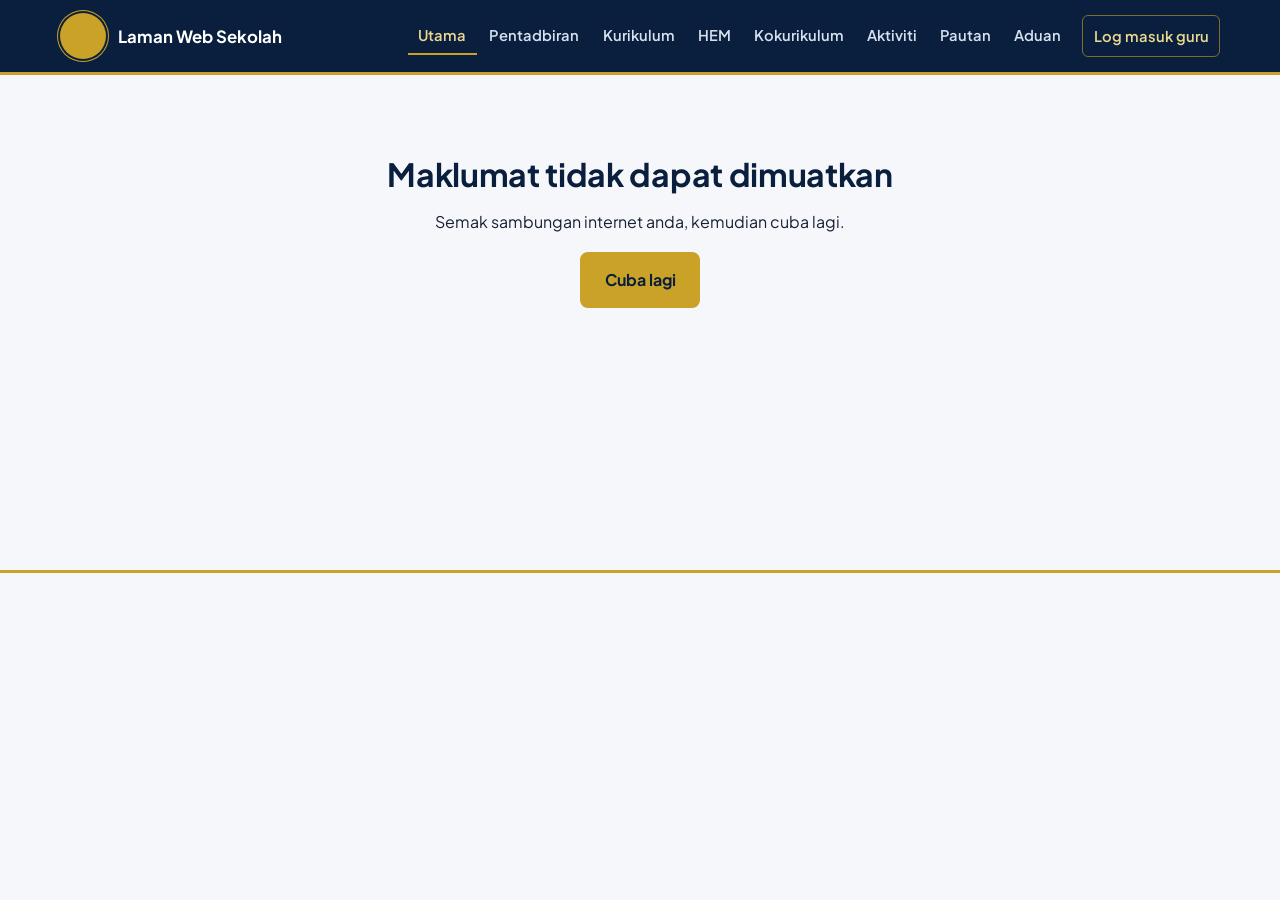
<file: index.html>
<!DOCTYPE html>
<html lang="ms">
<head>
  <meta charset="UTF-8">
  <meta name="viewport" content="width=device-width, initial-scale=1">
  <title>Laman Web Rasmi Sekolah</title>
  <meta name="description" content="Laman web rasmi sekolah: pengumuman, aktiviti dan maklumat terkini.">
  <meta name="theme-color" content="#0A1F3D">
  <link rel="preconnect" href="https://fonts.googleapis.com">
  <link rel="preconnect" href="https://fonts.gstatic.com" crossorigin>
  <link rel="preconnect" href="https://script.google.com" crossorigin>
  <link rel="preconnect" href="https://script.googleusercontent.com" crossorigin>
  <link rel="preconnect" href="https://lh3.googleusercontent.com">
  <link href="https://fonts.googleapis.com/css2?family=Plus+Jakarta+Sans:ital,wght@0,400;0,500;0,600;0,700;0,800;1,400;1,500&display=swap" rel="stylesheet">
  <link rel="stylesheet" href="css/style.css">
</head>
<body data-halaman="utama">
  <div id="semakFail" style="max-width:640px;margin:4rem auto;padding:1.5rem;font-family:sans-serif;border:2px solid #C9A227;border-radius:10px;line-height:1.6">
    <strong>Halaman tidak dapat dimuatkan.</strong><br>
    Fail <code>js/config.js</code>, <code>js/main.js</code> atau <code>css/style.css</code> tidak dijumpai.
    Pastikan folder <code>js</code> dan <code>css</code> berada dalam folder yang sama dengan fail ini.
  </div>
  <script src="js/config.js"></script>
  <script src="js/main.js"></script>
</body>
</html>
</file>
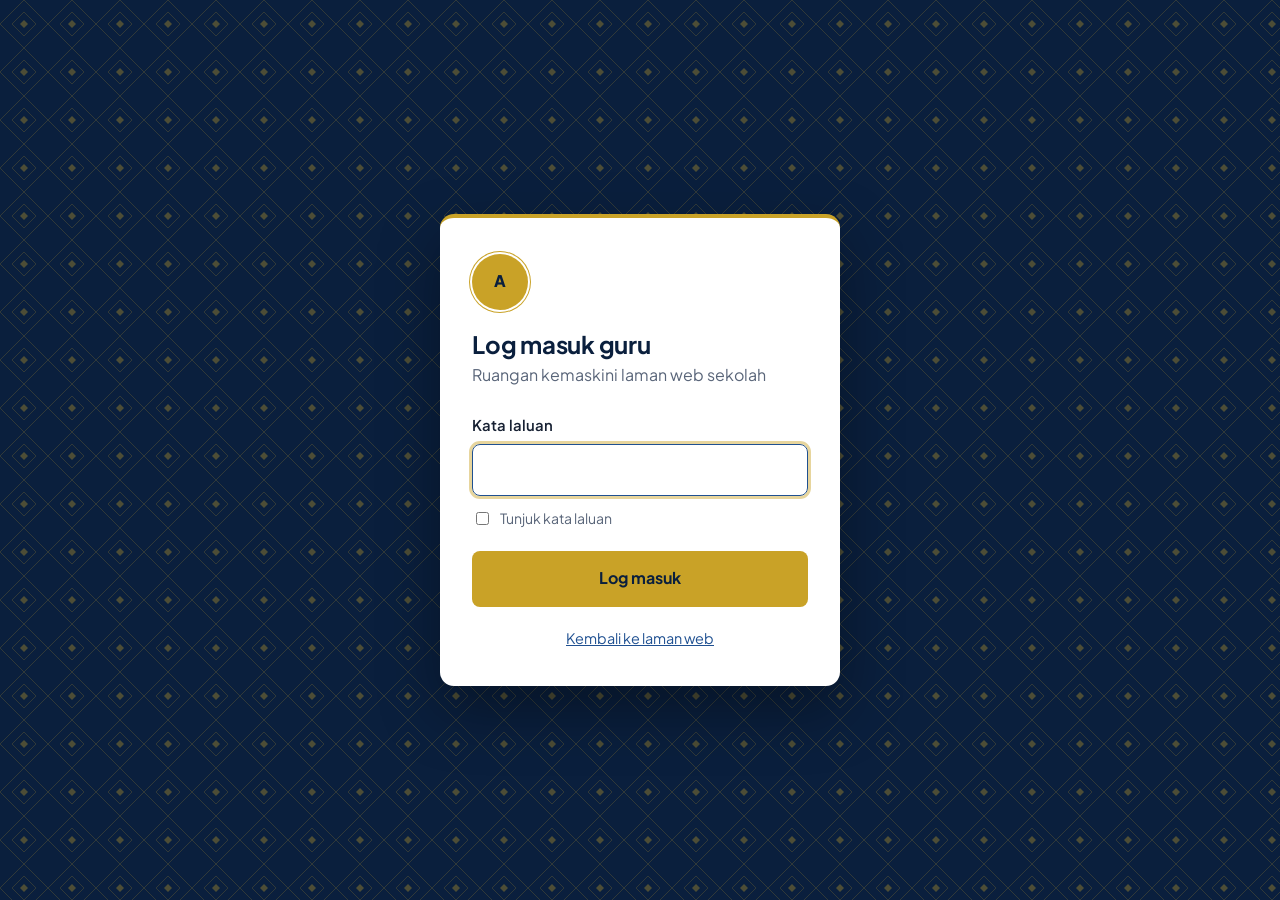
<file: admin.html>
<!DOCTYPE html>
<html lang="ms">
<head>
  <meta charset="UTF-8">
  <meta name="viewport" content="width=device-width, initial-scale=1">
  <meta name="robots" content="noindex, nofollow">
  <title>Log masuk guru</title>
  <meta name="theme-color" content="#0A1F3D">
  <link rel="preconnect" href="https://fonts.googleapis.com">
  <link rel="preconnect" href="https://fonts.gstatic.com" crossorigin>
  <link rel="preconnect" href="https://script.google.com" crossorigin>
  <link rel="preconnect" href="https://script.googleusercontent.com" crossorigin>
  <link rel="preconnect" href="https://lh3.googleusercontent.com">
  <link href="https://fonts.googleapis.com/css2?family=Plus+Jakarta+Sans:ital,wght@0,400;0,500;0,600;0,700;0,800;1,400;1,500&display=swap" rel="stylesheet">
  <link rel="stylesheet" href="css/style.css">
  <link rel="stylesheet" href="css/admin.css">
</head>
<body>
  <div style="max-width:640px;margin:4rem auto;padding:1.5rem;font-family:sans-serif;border:2px solid #C9A227;border-radius:10px;line-height:1.6">
    <strong>Panel admin tidak dapat dimuatkan.</strong><br>
    Pastikan fail <code>js/config.js</code>, <code>js/admin.js</code>, <code>css/style.css</code> dan <code>css/admin.css</code> ada dalam folder yang betul.
  </div>
  <script src="js/config.js"></script>
  <script src="js/admin.js"></script>
</body>
</html>
</file>
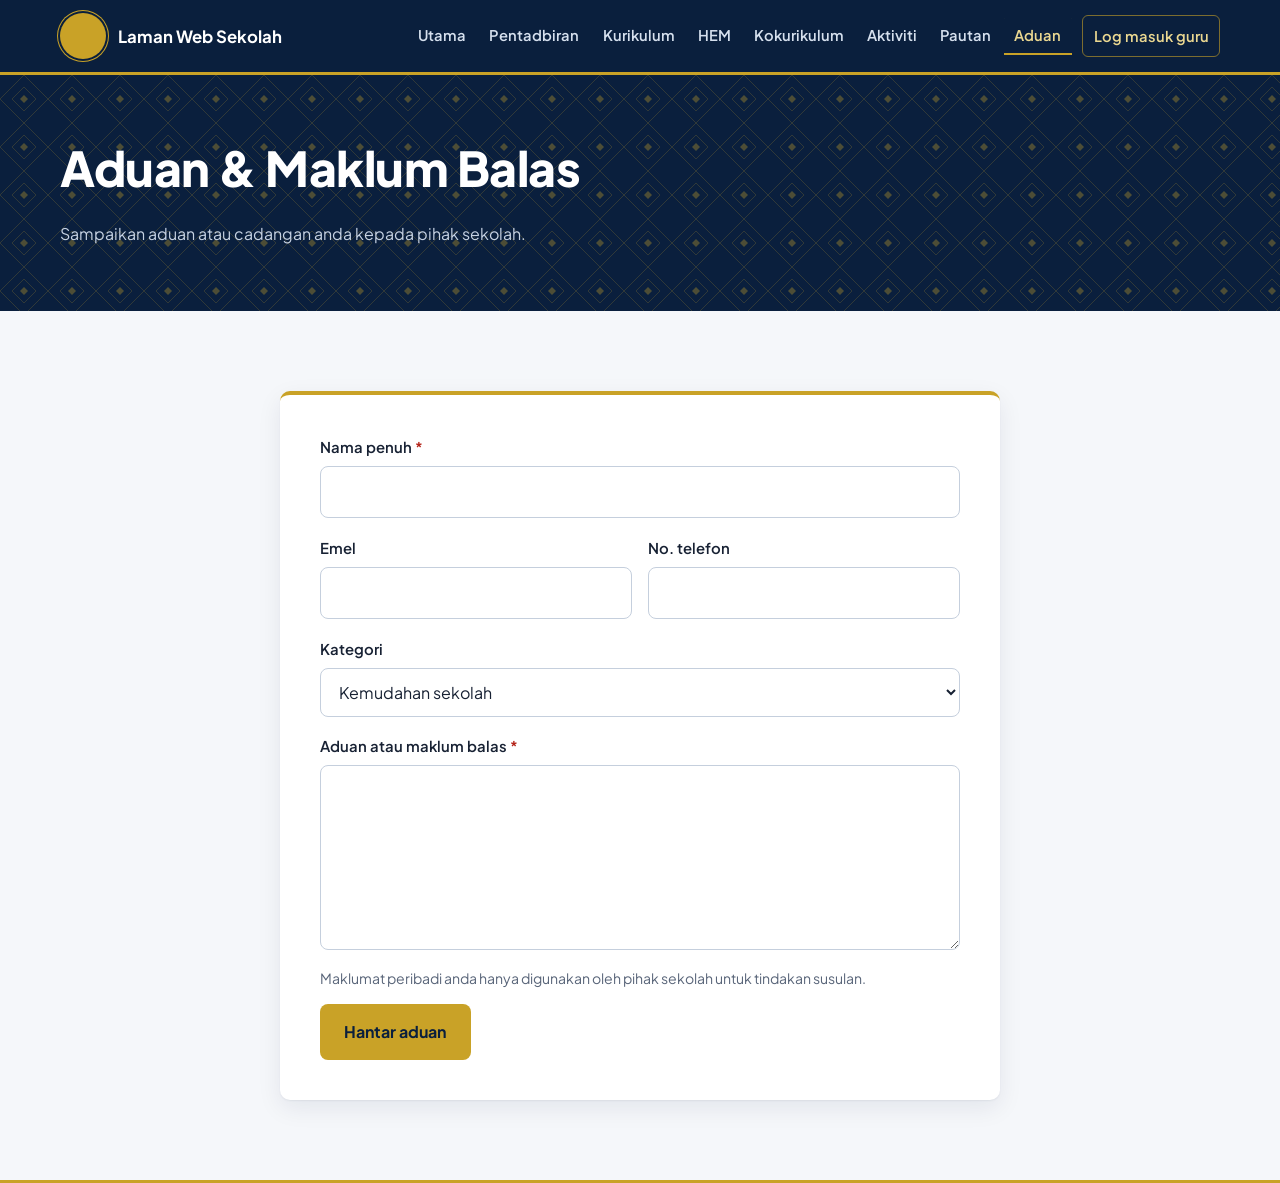
<file: aduan.html>
<!DOCTYPE html>
<html lang="ms">
<head>
  <meta charset="UTF-8">
  <meta name="viewport" content="width=device-width, initial-scale=1">
  <title>Aduan & Maklum Balas</title>
  <meta name="description" content="Sampaikan aduan atau cadangan kepada pihak sekolah.">
  <meta name="theme-color" content="#0A1F3D">
  <link rel="preconnect" href="https://fonts.googleapis.com">
  <link rel="preconnect" href="https://fonts.gstatic.com" crossorigin>
  <link rel="preconnect" href="https://script.google.com" crossorigin>
  <link rel="preconnect" href="https://script.googleusercontent.com" crossorigin>
  <link rel="preconnect" href="https://lh3.googleusercontent.com">
  <link href="https://fonts.googleapis.com/css2?family=Plus+Jakarta+Sans:ital,wght@0,400;0,500;0,600;0,700;0,800;1,400;1,500&display=swap" rel="stylesheet">
  <link rel="stylesheet" href="css/style.css">
</head>
<body data-halaman="aduan">
  <div id="semakFail" style="max-width:640px;margin:4rem auto;padding:1.5rem;font-family:sans-serif;border:2px solid #C9A227;border-radius:10px;line-height:1.6">
    <strong>Halaman tidak dapat dimuatkan.</strong><br>
    Fail <code>js/config.js</code>, <code>js/main.js</code> atau <code>css/style.css</code> tidak dijumpai.
    Pastikan folder <code>js</code> dan <code>css</code> berada dalam folder yang sama dengan fail ini.
  </div>
  <script src="js/config.js"></script>
  <script src="js/main.js"></script>
</body>
</html>
</file>
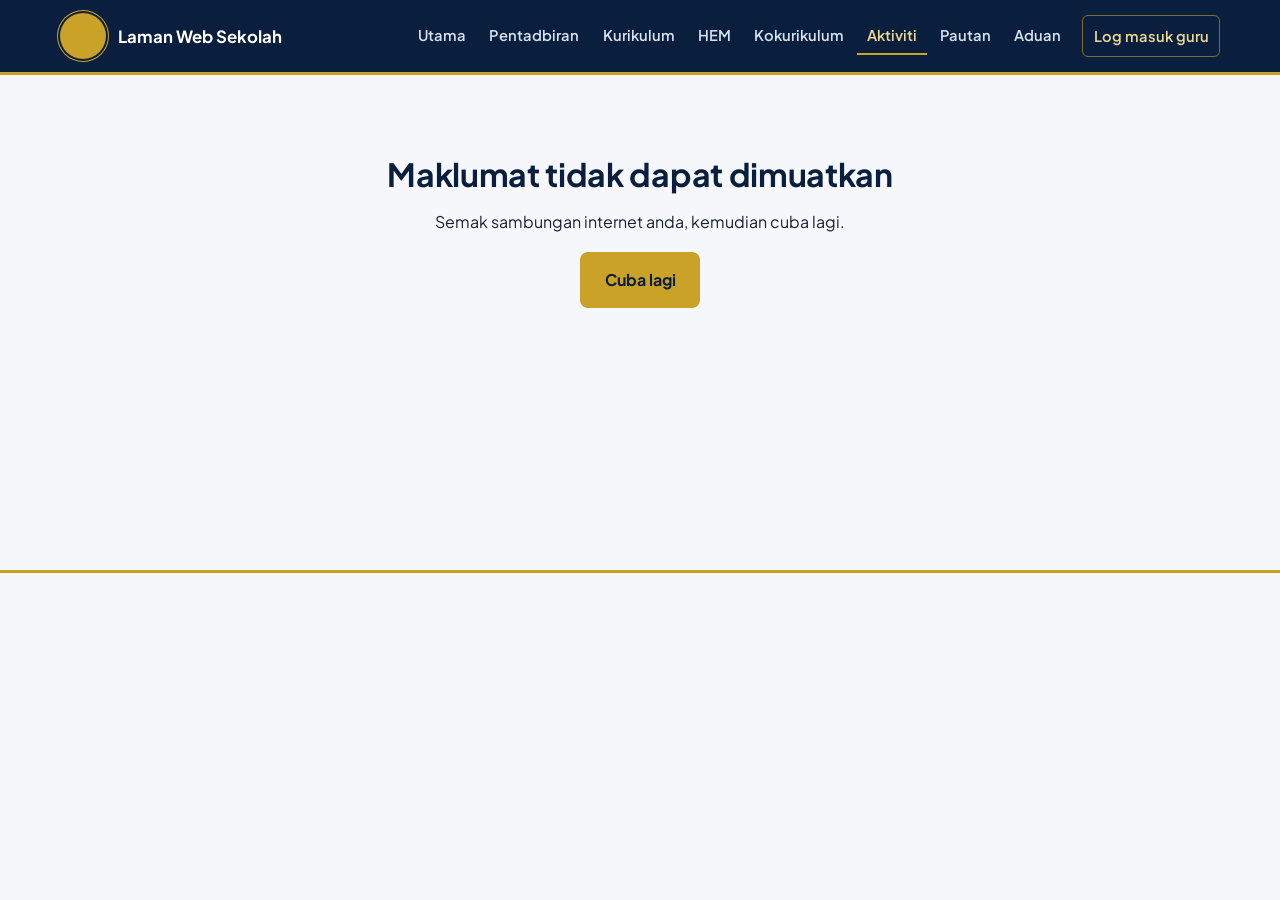
<file: aktiviti.html>
<!DOCTYPE html>
<html lang="ms">
<head>
  <meta charset="UTF-8">
  <meta name="viewport" content="width=device-width, initial-scale=1">
  <title>Aktiviti Sekolah</title>
  <meta name="description" content="Program dan majlis yang telah dijalankan di sekolah.">
  <meta name="theme-color" content="#0A1F3D">
  <link rel="preconnect" href="https://fonts.googleapis.com">
  <link rel="preconnect" href="https://fonts.gstatic.com" crossorigin>
  <link rel="preconnect" href="https://script.google.com" crossorigin>
  <link rel="preconnect" href="https://script.googleusercontent.com" crossorigin>
  <link rel="preconnect" href="https://lh3.googleusercontent.com">
  <link href="https://fonts.googleapis.com/css2?family=Plus+Jakarta+Sans:ital,wght@0,400;0,500;0,600;0,700;0,800;1,400;1,500&display=swap" rel="stylesheet">
  <link rel="stylesheet" href="css/style.css">
</head>
<body data-halaman="aktiviti">
  <div id="semakFail" style="max-width:640px;margin:4rem auto;padding:1.5rem;font-family:sans-serif;border:2px solid #C9A227;border-radius:10px;line-height:1.6">
    <strong>Halaman tidak dapat dimuatkan.</strong><br>
    Fail <code>js/config.js</code>, <code>js/main.js</code> atau <code>css/style.css</code> tidak dijumpai.
    Pastikan folder <code>js</code> dan <code>css</code> berada dalam folder yang sama dengan fail ini.
  </div>
  <script src="js/config.js"></script>
  <script src="js/main.js"></script>
</body>
</html>
</file>
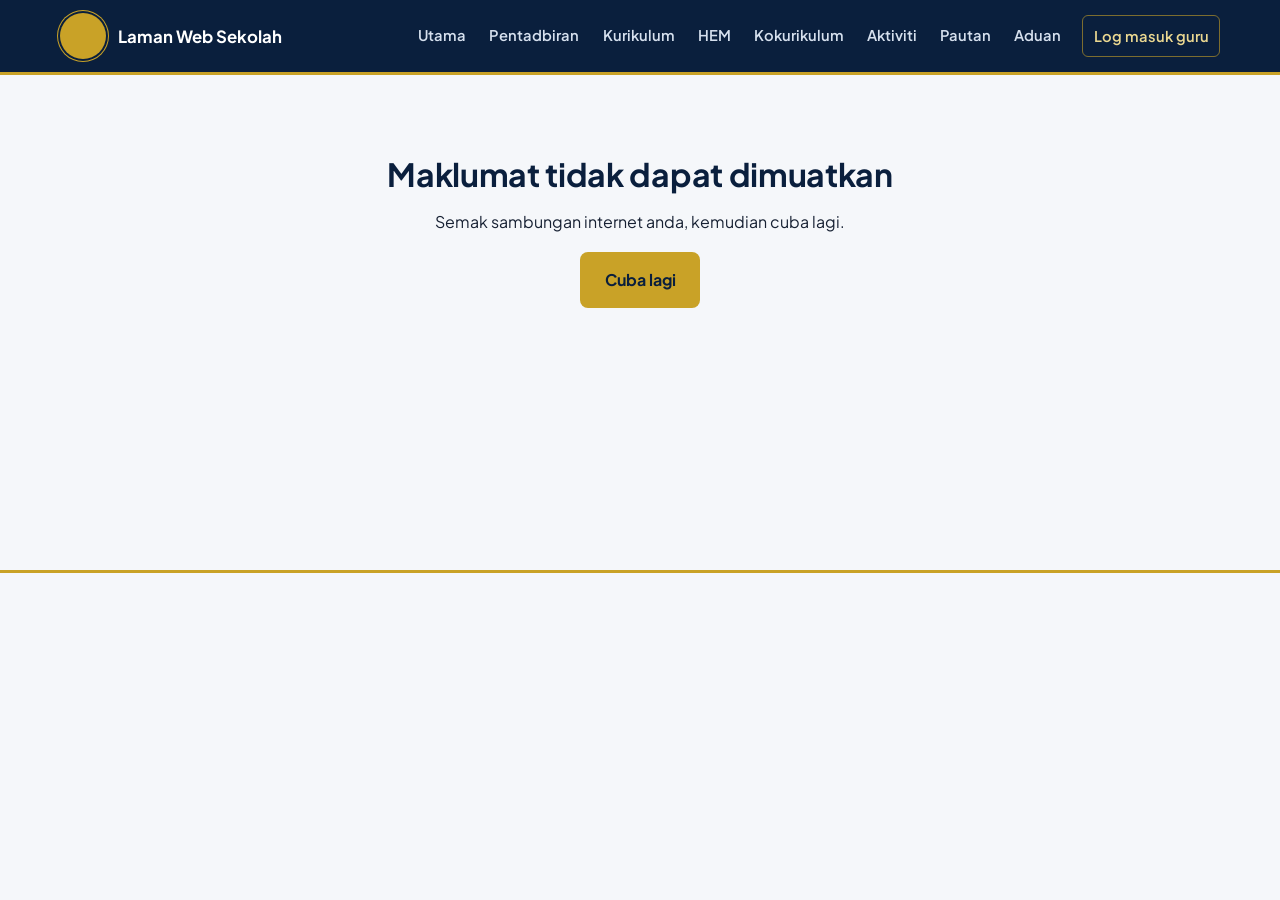
<file: halaman.html>
<!DOCTYPE html>
<html lang="ms">
<head>
  <meta charset="UTF-8">
  <meta name="viewport" content="width=device-width, initial-scale=1">
  <title>Halaman</title>
  <meta name="description" content="Halaman laman web sekolah.">
  <meta name="theme-color" content="#0A1F3D">
  <link rel="preconnect" href="https://fonts.googleapis.com">
  <link rel="preconnect" href="https://fonts.gstatic.com" crossorigin>
  <link rel="preconnect" href="https://script.google.com" crossorigin>
  <link rel="preconnect" href="https://script.googleusercontent.com" crossorigin>
  <link rel="preconnect" href="https://lh3.googleusercontent.com">
  <link href="https://fonts.googleapis.com/css2?family=Plus+Jakarta+Sans:ital,wght@0,400;0,500;0,600;0,700;0,800;1,400;1,500&display=swap" rel="stylesheet">
  <link rel="stylesheet" href="css/style.css">
</head>
<body data-halaman="halaman">
  <div id="semakFail" style="max-width:640px;margin:4rem auto;padding:1.5rem;font-family:sans-serif;border:2px solid #C9A227;border-radius:10px;line-height:1.6">
    <strong>Halaman tidak dapat dimuatkan.</strong><br>
    Fail <code>js/config.js</code>, <code>js/main.js</code> atau <code>css/style.css</code> tidak dijumpai.
    Pastikan folder <code>js</code> dan <code>css</code> berada dalam folder yang sama dengan fail ini.
  </div>
  <script src="js/config.js"></script>
  <script src="js/main.js"></script>
</body>
</html>
</file>
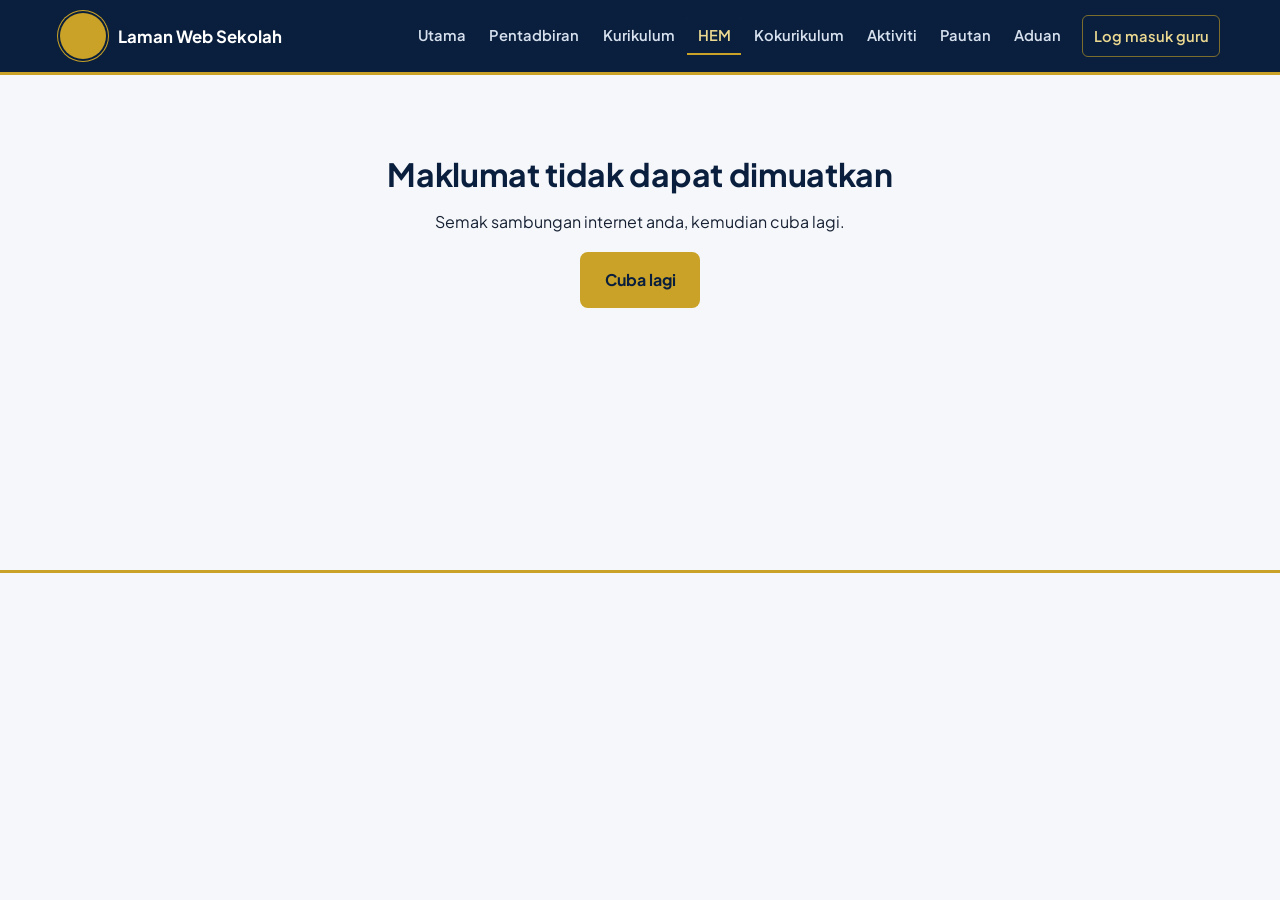
<file: hem.html>
<!DOCTYPE html>
<html lang="ms">
<head>
  <meta charset="UTF-8">
  <meta name="viewport" content="width=device-width, initial-scale=1">
  <title>Hal Ehwal Murid</title>
  <meta name="description" content="Disiplin, kebajikan, kesihatan dan bimbingan murid.">
  <meta name="theme-color" content="#0A1F3D">
  <link rel="preconnect" href="https://fonts.googleapis.com">
  <link rel="preconnect" href="https://fonts.gstatic.com" crossorigin>
  <link rel="preconnect" href="https://script.google.com" crossorigin>
  <link rel="preconnect" href="https://script.googleusercontent.com" crossorigin>
  <link rel="preconnect" href="https://lh3.googleusercontent.com">
  <link href="https://fonts.googleapis.com/css2?family=Plus+Jakarta+Sans:ital,wght@0,400;0,500;0,600;0,700;0,800;1,400;1,500&display=swap" rel="stylesheet">
  <link rel="stylesheet" href="css/style.css">
</head>
<body data-halaman="hem">
  <div id="semakFail" style="max-width:640px;margin:4rem auto;padding:1.5rem;font-family:sans-serif;border:2px solid #C9A227;border-radius:10px;line-height:1.6">
    <strong>Halaman tidak dapat dimuatkan.</strong><br>
    Fail <code>js/config.js</code>, <code>js/main.js</code> atau <code>css/style.css</code> tidak dijumpai.
    Pastikan folder <code>js</code> dan <code>css</code> berada dalam folder yang sama dengan fail ini.
  </div>
  <script src="js/config.js"></script>
  <script src="js/main.js"></script>
</body>
</html>
</file>
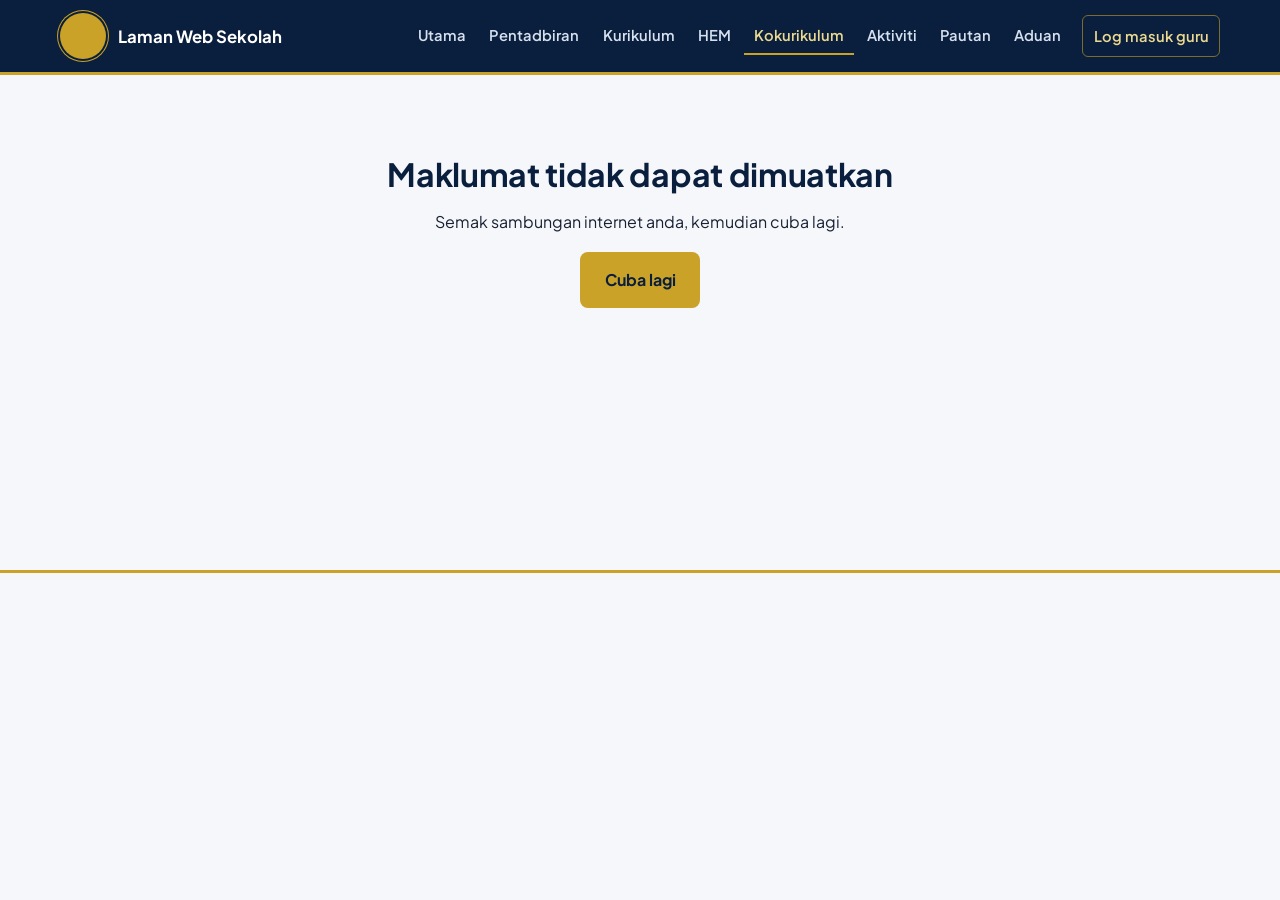
<file: kokurikulum.html>
<!DOCTYPE html>
<html lang="ms">
<head>
  <meta charset="UTF-8">
  <meta name="viewport" content="width=device-width, initial-scale=1">
  <title>Kokurikulum</title>
  <meta name="description" content="Kelab, persatuan, unit beruniform dan sukan.">
  <meta name="theme-color" content="#0A1F3D">
  <link rel="preconnect" href="https://fonts.googleapis.com">
  <link rel="preconnect" href="https://fonts.gstatic.com" crossorigin>
  <link rel="preconnect" href="https://script.google.com" crossorigin>
  <link rel="preconnect" href="https://script.googleusercontent.com" crossorigin>
  <link rel="preconnect" href="https://lh3.googleusercontent.com">
  <link href="https://fonts.googleapis.com/css2?family=Plus+Jakarta+Sans:ital,wght@0,400;0,500;0,600;0,700;0,800;1,400;1,500&display=swap" rel="stylesheet">
  <link rel="stylesheet" href="css/style.css">
</head>
<body data-halaman="kokurikulum">
  <div id="semakFail" style="max-width:640px;margin:4rem auto;padding:1.5rem;font-family:sans-serif;border:2px solid #C9A227;border-radius:10px;line-height:1.6">
    <strong>Halaman tidak dapat dimuatkan.</strong><br>
    Fail <code>js/config.js</code>, <code>js/main.js</code> atau <code>css/style.css</code> tidak dijumpai.
    Pastikan folder <code>js</code> dan <code>css</code> berada dalam folder yang sama dengan fail ini.
  </div>
  <script src="js/config.js"></script>
  <script src="js/main.js"></script>
</body>
</html>
</file>
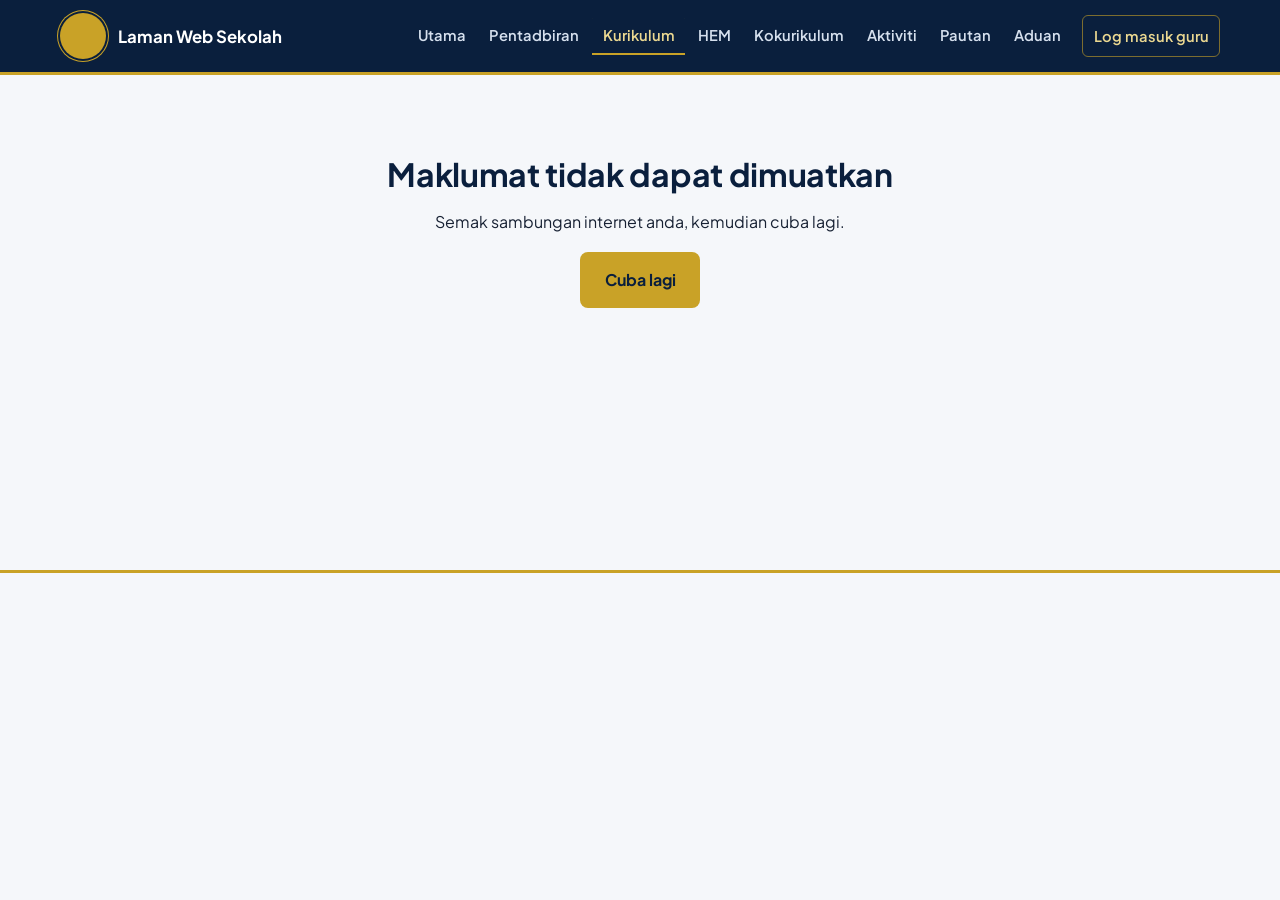
<file: kurikulum.html>
<!DOCTYPE html>
<html lang="ms">
<head>
  <meta charset="UTF-8">
  <meta name="viewport" content="width=device-width, initial-scale=1">
  <title>Kurikulum</title>
  <meta name="description" content="Program akademik, peperiksaan dan pencapaian murid.">
  <meta name="theme-color" content="#0A1F3D">
  <link rel="preconnect" href="https://fonts.googleapis.com">
  <link rel="preconnect" href="https://fonts.gstatic.com" crossorigin>
  <link rel="preconnect" href="https://script.google.com" crossorigin>
  <link rel="preconnect" href="https://script.googleusercontent.com" crossorigin>
  <link rel="preconnect" href="https://lh3.googleusercontent.com">
  <link href="https://fonts.googleapis.com/css2?family=Plus+Jakarta+Sans:ital,wght@0,400;0,500;0,600;0,700;0,800;1,400;1,500&display=swap" rel="stylesheet">
  <link rel="stylesheet" href="css/style.css">
</head>
<body data-halaman="kurikulum">
  <div id="semakFail" style="max-width:640px;margin:4rem auto;padding:1.5rem;font-family:sans-serif;border:2px solid #C9A227;border-radius:10px;line-height:1.6">
    <strong>Halaman tidak dapat dimuatkan.</strong><br>
    Fail <code>js/config.js</code>, <code>js/main.js</code> atau <code>css/style.css</code> tidak dijumpai.
    Pastikan folder <code>js</code> dan <code>css</code> berada dalam folder yang sama dengan fail ini.
  </div>
  <script src="js/config.js"></script>
  <script src="js/main.js"></script>
</body>
</html>
</file>
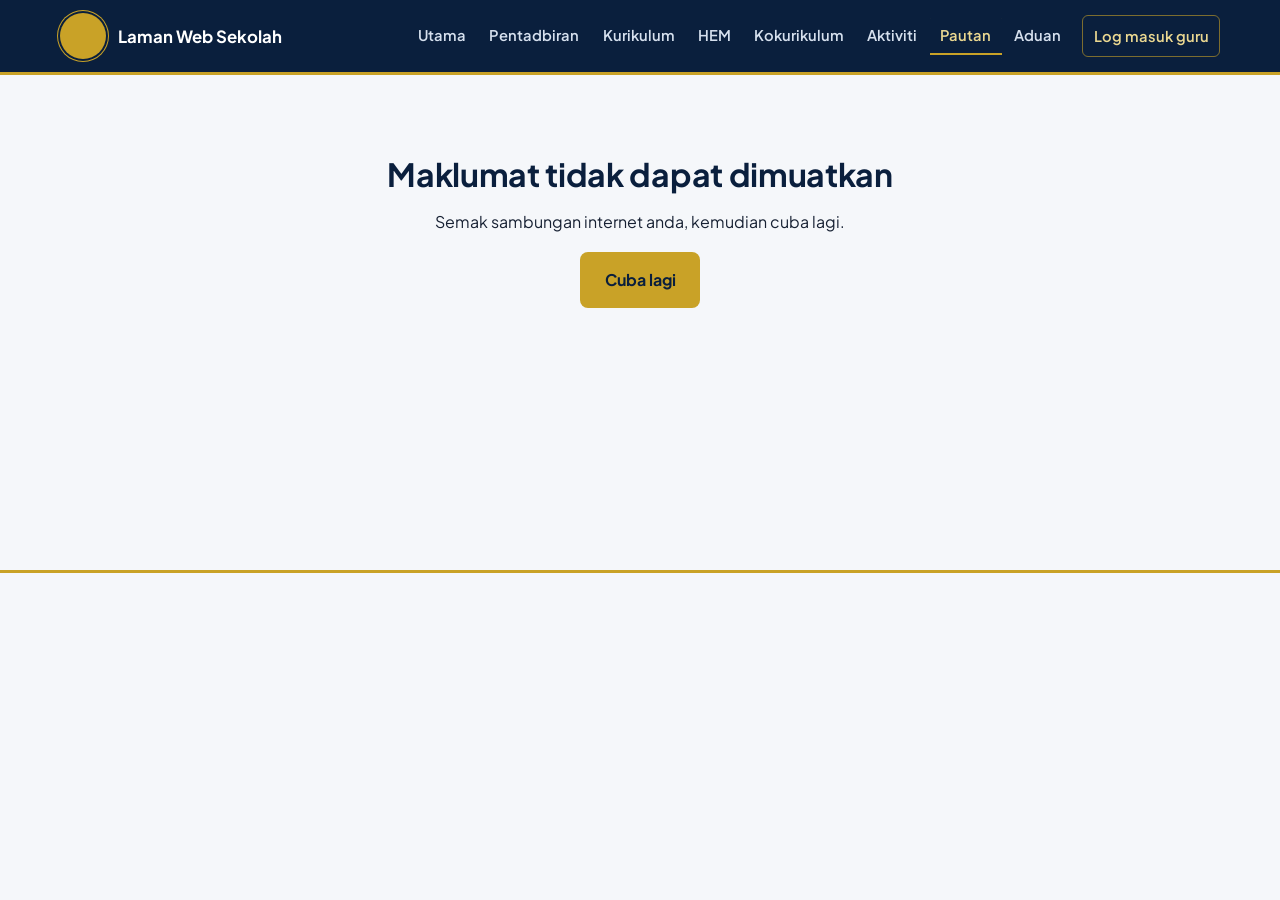
<file: pautan.html>
<!DOCTYPE html>
<html lang="ms">
<head>
  <meta charset="UTF-8">
  <meta name="viewport" content="width=device-width, initial-scale=1">
  <title>Pautan</title>
  <meta name="description" content="Pautan ke laman web rasmi kerajaan dan sistem pendidikan.">
  <meta name="theme-color" content="#0A1F3D">
  <link rel="preconnect" href="https://fonts.googleapis.com">
  <link rel="preconnect" href="https://fonts.gstatic.com" crossorigin>
  <link rel="preconnect" href="https://script.google.com" crossorigin>
  <link rel="preconnect" href="https://script.googleusercontent.com" crossorigin>
  <link rel="preconnect" href="https://lh3.googleusercontent.com">
  <link href="https://fonts.googleapis.com/css2?family=Plus+Jakarta+Sans:ital,wght@0,400;0,500;0,600;0,700;0,800;1,400;1,500&display=swap" rel="stylesheet">
  <link rel="stylesheet" href="css/style.css">
</head>
<body data-halaman="pautan">
  <div id="semakFail" style="max-width:640px;margin:4rem auto;padding:1.5rem;font-family:sans-serif;border:2px solid #C9A227;border-radius:10px;line-height:1.6">
    <strong>Halaman tidak dapat dimuatkan.</strong><br>
    Fail <code>js/config.js</code>, <code>js/main.js</code> atau <code>css/style.css</code> tidak dijumpai.
    Pastikan folder <code>js</code> dan <code>css</code> berada dalam folder yang sama dengan fail ini.
  </div>
  <script src="js/config.js"></script>
  <script src="js/main.js"></script>
</body>
</html>
</file>
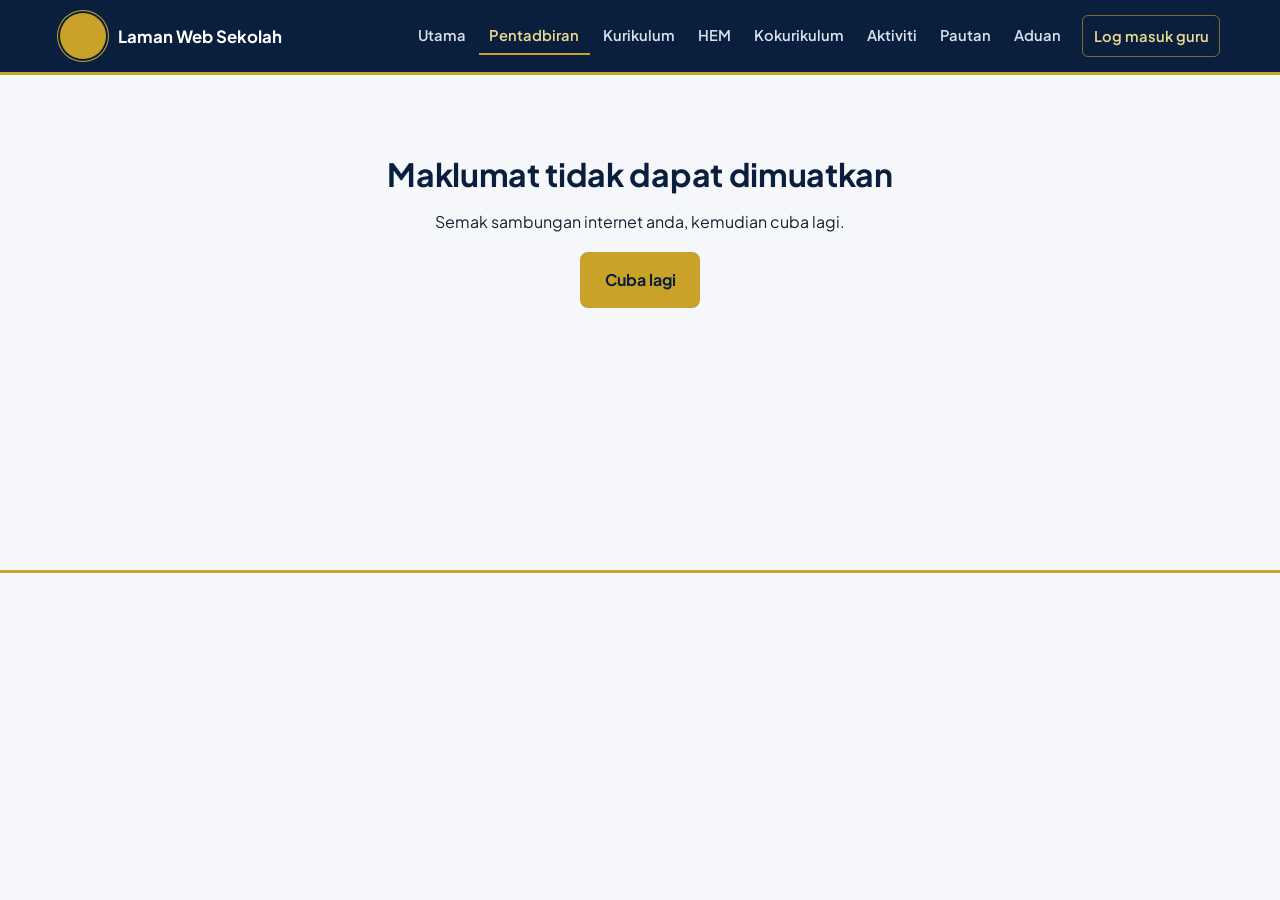
<file: pentadbiran.html>
<!DOCTYPE html>
<html lang="ms">
<head>
  <meta charset="UTF-8">
  <meta name="viewport" content="width=device-width, initial-scale=1">
  <title>Pentadbiran</title>
  <meta name="description" content="Barisan pentadbir dan pengurusan sekolah.">
  <meta name="theme-color" content="#0A1F3D">
  <link rel="preconnect" href="https://fonts.googleapis.com">
  <link rel="preconnect" href="https://fonts.gstatic.com" crossorigin>
  <link rel="preconnect" href="https://script.google.com" crossorigin>
  <link rel="preconnect" href="https://script.googleusercontent.com" crossorigin>
  <link rel="preconnect" href="https://lh3.googleusercontent.com">
  <link href="https://fonts.googleapis.com/css2?family=Plus+Jakarta+Sans:ital,wght@0,400;0,500;0,600;0,700;0,800;1,400;1,500&display=swap" rel="stylesheet">
  <link rel="stylesheet" href="css/style.css">
</head>
<body data-halaman="pentadbiran">
  <div id="semakFail" style="max-width:640px;margin:4rem auto;padding:1.5rem;font-family:sans-serif;border:2px solid #C9A227;border-radius:10px;line-height:1.6">
    <strong>Halaman tidak dapat dimuatkan.</strong><br>
    Fail <code>js/config.js</code>, <code>js/main.js</code> atau <code>css/style.css</code> tidak dijumpai.
    Pastikan folder <code>js</code> dan <code>css</code> berada dalam folder yang sama dengan fail ini.
  </div>
  <script src="js/config.js"></script>
  <script src="js/main.js"></script>
</body>
</html>
</file>
<file: css/style.css>
/* =====================================================
   WEBSITE SEKOLAH — Tema Biru Gelap & Emas
   Warna boleh diubah di bahagian :root di bawah
   ===================================================== */

:root {
  --biru-pekat: #0A1F3D;
  --biru: #13396A;
  --biru-sederhana: #1F5091;
  --biru-lembut: #EAF0F8;
  --emas: #C9A227;
  --emas-gelap: #8F7112;
  --emas-cerah: #EBD891;
  --kertas: #F5F7FA;
  --putih: #FFFFFF;
  --dakwat: #172133;
  --kelabu: #596579;
  --garis: #DBE2EC;
  --bayang: 0 1px 2px rgba(10, 31, 61, .06), 0 8px 24px rgba(10, 31, 61, .08);
  --jejari: 10px;
  --lebar: 1160px;
  --fon: 'Plus Jakarta Sans', system-ui, -apple-system, 'Segoe UI', Roboto, sans-serif;
  /* Corak geometri ala songket */
  --corak: url("data:image/svg+xml,%3Csvg xmlns='http://www.w3.org/2000/svg' width='48' height='48' viewBox='0 0 48 48'%3E%3Cg fill='none' stroke='%23C9A227' stroke-opacity='.2'%3E%3Cpath d='M24 0 48 24 24 48 0 24Z'/%3E%3Cpath d='M24 12 36 24 24 36 12 24Z'/%3E%3C/g%3E%3Cpath d='M24 20 28 24 24 28 20 24Z' fill='%23C9A227' fill-opacity='.35'/%3E%3C/svg%3E");
}

*, *::before, *::after { box-sizing: border-box; }
html { scroll-behavior: smooth; }
body {
  margin: 0;
  font-family: var(--fon);
  font-size: 1rem;
  line-height: 1.65;
  color: var(--dakwat);
  background: var(--kertas);
  -webkit-font-smoothing: antialiased;
}
img { max-width: 100%; display: block; }
a { color: var(--biru-sederhana); }
h1, h2, h3 { margin: 0 0 .5em; line-height: 1.2; color: var(--biru-pekat); letter-spacing: -.01em; }
h2 { font-size: clamp(1.5rem, 1.2rem + 1.2vw, 2rem); font-weight: 800; }
h3 { font-size: 1.1rem; font-weight: 700; }
p { margin: 0 0 1em; }
:focus-visible { outline: 3px solid var(--emas); outline-offset: 2px; }
main:focus { outline: none; }

.bekas { width: min(100% - 2.5rem, var(--lebar)); margin-inline: auto; }
.bekas-sempit { width: min(100% - 2.5rem, 720px); }

.langkau { position: absolute; left: -9999px; }
.langkau:focus {
  left: 1rem; top: 1rem; z-index: 200;
  background: var(--emas); color: var(--biru-pekat);
  padding: .5rem 1rem; border-radius: 6px; font-weight: 700;
}

/* ---------------- Header ---------------- */
.kepala {
  position: sticky; top: 0; z-index: 50;
  background: var(--biru-pekat); color: #fff;
  border-bottom: 3px solid var(--emas);
}
.kepala-dalam { display: flex; align-items: center; gap: 1rem; min-height: 72px; position: relative; }
.jenama { display: flex; align-items: center; gap: .75rem; margin-right: auto; min-width: 0; color: #fff; text-decoration: none; }
.lambang {
  flex: none; width: 46px; height: 46px; border-radius: 50%;
  display: grid; place-items: center; overflow: hidden;
  background: var(--emas); color: var(--biru-pekat);
  font-weight: 800; font-size: .9rem;
  box-shadow: 0 0 0 2px var(--biru-pekat), 0 0 0 3px var(--emas);
}
.lambang img { width: 100%; height: 100%; object-fit: contain; background: #fff; }
.jenama-teks { display: flex; flex-direction: column; min-width: 0; }
.jenama-teks strong { font-size: 1.05rem; line-height: 1.25; white-space: nowrap; overflow: hidden; text-overflow: ellipsis; }
.jenama-teks small { color: var(--emas-cerah); font-size: .8rem; font-style: italic; }

.nav ul { list-style: none; margin: 0; padding: 0; display: flex; gap: .15rem; }
.nav a {
  display: block; padding: .5rem .65rem; border-radius: 6px; white-space: nowrap;
  color: #D6E0EE; text-decoration: none; font-weight: 600; font-size: .92rem;
}
.nav a:hover { color: #fff; background: rgba(255, 255, 255, .08); }
.nav a[aria-current] { color: var(--emas-cerah); box-shadow: inset 0 -2px 0 var(--emas); border-radius: 6px 6px 0 0; }

.butang-menu { display: none; }
.nav li { position: relative; }
.nav .ada-sub { display: flex; align-items: center; }
.togol-sub {
  margin-left: -.35rem; padding: .5rem .35rem; border: none; border-radius: 6px;
  background: none; color: #D6E0EE; font: inherit; line-height: 1; cursor: pointer;
}
.togol-sub:hover { color: #fff; background: rgba(255, 255, 255, .08); }
.togol-sub span { display: inline-block; transition: transform .15s; }
.ada-sub.buka .togol-sub span { transform: rotate(180deg); }
.nav .submenu {
  position: absolute; top: 100%; left: 0; z-index: 60;
  display: none; flex-direction: column; gap: 0;
  min-width: 250px; max-width: 320px; margin: 0; padding: .4rem;
  background: #fff; border-top: 3px solid var(--emas); border-radius: 0 0 8px 8px;
  box-shadow: 0 16px 40px rgba(10, 31, 61, .22);
}
.nav li:nth-last-child(-n+4) > .submenu { left: auto; right: 0; }
.nav .submenu a { padding: .6rem .8rem; border-radius: 6px; color: var(--dakwat); font-weight: 500; white-space: normal; }
.nav .submenu a:hover { background: var(--biru-lembut); color: var(--biru-pekat); }
.nav .ada-sub:hover > .submenu,
.nav .ada-sub:focus-within > .submenu,
.nav .ada-sub.buka > .submenu { display: flex; }
.nav .nav-admin a { margin-left: .5rem; border: 1px solid rgba(201, 162, 39, .6); color: var(--emas-cerah); }
.nav .nav-admin a:hover { background: rgba(201, 162, 39, .15); }

@media (max-width: 1279px) {
  .butang-menu {
    display: inline-flex; align-items: center; gap: .4rem;
    padding: .5rem .85rem; border-radius: 6px; cursor: pointer;
    background: transparent; color: #fff; border: 1px solid rgba(255, 255, 255, .3);
    font: inherit; font-weight: 600;
  }
  .nav {
    display: none; position: absolute; top: calc(100% + 3px); left: -1.25rem; right: -1.25rem;
    background: var(--biru-pekat); border-bottom: 3px solid var(--emas);
  }
  .nav.buka { display: block; }
  .nav ul { flex-direction: column; padding: .5rem 1.25rem 1rem; }
  .nav a { padding: .8rem .5rem; border-radius: 0; border-bottom: 1px solid rgba(255, 255, 255, .08); }
  .nav a[aria-current] { box-shadow: inset 3px 0 0 var(--emas); border-radius: 0; padding-left: .9rem; }
  .nav .nav-admin a { margin: .75rem 0 0; border-radius: 6px; text-align: center; }
  .nav .ada-sub { flex-wrap: wrap; }
  .nav .ada-sub > a { flex: 1; }
  .togol-sub { margin: 0; padding: .75rem 1rem; border-bottom: 1px solid rgba(255, 255, 255, .08); border-radius: 0; }
  .nav .submenu { position: static; width: 100%; max-width: none; padding: 0 0 .5rem 1rem; background: transparent; border: none; box-shadow: none; }
  .nav .ada-sub:hover > .submenu, .nav .ada-sub:focus-within > .submenu { display: none; }
  .nav .ada-sub.buka > .submenu { display: flex; }
  .nav .submenu a { color: #C6D2E3; border-bottom: none; padding: .6rem .5rem; }
  .nav .submenu a:hover { background: rgba(255, 255, 255, .06); color: #fff; }
}

/* ---------------- Ticker pengumuman ---------------- */
.ticker { background: var(--emas); color: var(--biru-pekat); font-size: .9rem; font-weight: 600; }
.ticker-dalam { display: flex; align-items: center; gap: 1rem; min-height: 42px; }
.ticker-label {
  flex: none; padding: .2rem .7rem; border-radius: 4px;
  background: var(--biru-pekat); color: var(--emas-cerah); font-size: .8rem;
}
.ticker-trek {
  flex: 1; overflow: hidden;
  -webkit-mask-image: linear-gradient(90deg, transparent, #000 3%, #000 97%, transparent);
  mask-image: linear-gradient(90deg, transparent, #000 3%, #000 97%, transparent);
}
.ticker-gelung { display: flex; width: max-content; animation: ticker 45s linear infinite; }
.ticker-set { display: flex; align-items: center; gap: 1.25rem; padding-right: 1.25rem; }
.ticker a { color: inherit; text-decoration: none; white-space: nowrap; }
.ticker a:hover { text-decoration: underline; }
.ticker-titik { font-size: .6rem; opacity: .6; }
.ticker-trek:hover .ticker-gelung,
.ticker-trek:focus-within .ticker-gelung { animation-play-state: paused; }
@keyframes ticker { to { transform: translateX(-50%); } }

/* ---------------- Butang ---------------- */
.butang {
  display: inline-flex; align-items: center; justify-content: center; gap: .5rem;
  padding: .8rem 1.4rem; border-radius: 8px; border: 2px solid transparent;
  font: inherit; font-weight: 700; text-decoration: none; cursor: pointer;
  transition: background-color .15s, color .15s, border-color .15s;
}
.butang-emas { background: var(--emas); color: var(--biru-pekat); }
.butang-emas:hover { background: var(--emas-cerah); }
.butang-garis { background: transparent; color: inherit; border-color: currentColor; }
.butang-garis:hover { background: rgba(255, 255, 255, .1); }
.butang:disabled { opacity: .6; cursor: wait; }

/* ---------------- Hero (laman utama) ---------------- */
.hero {
  padding: clamp(4rem, 10vw, 7.5rem) 0;
  text-align: center; color: #fff;
  background: var(--biru-pekat) var(--corak);
}
.hero.ada-banner {
  background-image: linear-gradient(rgba(10, 31, 61, .78), rgba(10, 31, 61, .9)), var(--banner);
  background-size: cover; background-position: center;
}
.hero-bingkai {
  position: relative; max-width: 880px;
  padding: clamp(2.5rem, 6vw, 4rem) clamp(1.25rem, 5vw, 3rem);
  border: 1px solid rgba(201, 162, 39, .75);
  outline: 1px solid rgba(201, 162, 39, .35); outline-offset: 8px;
}
.hero-bingkai::before, .hero-bingkai::after {
  content: ""; position: absolute; left: 50%;
  width: 14px; height: 14px; background: var(--emas);
  transform: translateX(-50%) rotate(45deg);
}
.hero-bingkai::before { top: -7px; }
.hero-bingkai::after { bottom: -7px; }
.hero-sambut { color: var(--emas-cerah); font-weight: 600; margin-bottom: .75rem; }
.hero h1 { color: #fff; font-size: clamp(2rem, 1.2rem + 4vw, 3.75rem); font-weight: 800; letter-spacing: -.02em; margin-bottom: .4em; }
.hero-moto { font-size: clamp(1.05rem, 1rem + .4vw, 1.3rem); font-style: italic; color: #E2E9F3; margin-bottom: 2rem; }
.hero-tindakan { display: flex; flex-wrap: wrap; gap: .75rem; justify-content: center; }

/* ---------------- Seksyen ---------------- */
.seksyen { padding: clamp(3rem, 7vw, 5rem) 0; }
.seksyen-putih { background: var(--putih); }
.seksyen-kelabu { background: var(--biru-lembut); }
.seksyen-biru { background: var(--biru) var(--corak); color: #DCE4F0; }

.tajuk-seksyen {
  position: relative; display: flex; align-items: flex-end; justify-content: space-between; gap: 1rem;
  margin-bottom: 1.75rem; padding-bottom: .75rem; border-bottom: 2px solid var(--garis);
}
.tajuk-seksyen::after { content: ""; position: absolute; left: 0; bottom: -2px; width: 64px; height: 2px; background: var(--emas); }
.tajuk-seksyen h2 { margin: 0; }
.pautan { font-weight: 700; text-decoration: none; white-space: nowrap; }
.pautan:hover { text-decoration: underline; }

/* Kata alu-aluan */
.aluan { display: grid; grid-template-columns: 280px 1fr; gap: clamp(2rem, 5vw, 4rem); align-items: start; }
.aluan-foto { margin: 0; }
.aluan-foto img, .foto-kosong {
  width: 100%; aspect-ratio: 4 / 5; object-fit: cover;
  border-radius: var(--jejari); box-shadow: 12px 12px 0 var(--emas);
}
.foto-kosong { display: grid; place-items: center; background: var(--biru) var(--corak); color: var(--emas-cerah); font-size: 3rem; font-weight: 800; }
.aluan-foto figcaption { margin-top: 1.6rem; }
.aluan-teks { max-width: 68ch; }
.aluan-teks p { font-size: 1.05rem; }

figcaption strong { display: block; color: var(--biru-pekat); }
figcaption span { color: var(--kelabu); font-size: .92rem; }

/* Visi & misi */
.visi-misi { display: grid; grid-template-columns: 1fr 1.3fr; gap: clamp(2rem, 5vw, 4rem); }
.visi-misi h2 { color: var(--emas-cerah); }
.visi { font-size: clamp(1.2rem, 1rem + .8vw, 1.6rem); font-weight: 600; line-height: 1.45; color: #fff; }
.senarai-misi { list-style: none; margin: 0; padding: 0; }
.senarai-misi li { position: relative; padding-left: 1.6rem; margin-bottom: .8rem; }
.senarai-misi li::before {
  content: ""; position: absolute; left: 0; top: .55em;
  width: 8px; height: 8px; background: var(--emas); transform: rotate(45deg);
}

/* Senarai pengumuman */
.senarai-pengumuman { list-style: none; margin: 0; padding: 0; background: #fff; border-radius: var(--jejari); box-shadow: var(--bayang); overflow: hidden; }
.senarai-pengumuman li + li { border-top: 1px solid var(--garis); }
.senarai-pengumuman a {
  display: grid; grid-template-columns: 160px 1fr; gap: 1rem; align-items: baseline;
  padding: 1rem 1.25rem; color: var(--dakwat); text-decoration: none;
}
.senarai-pengumuman a:hover { background: var(--biru-lembut); }
.senarai-pengumuman time { color: var(--emas-gelap); font-weight: 700; font-size: .85rem; }
.senarai-pengumuman span { font-weight: 600; }

/* ---------------- Kad kandungan ---------------- */
.grid-kad { display: grid; grid-template-columns: repeat(auto-fill, minmax(270px, 1fr)); gap: 1.5rem; }
.kad {
  display: flex; flex-direction: column; overflow: hidden;
  background: #fff; border: 1px solid var(--garis); border-radius: var(--jejari);
  color: var(--dakwat); text-decoration: none;
  transition: border-color .15s;
}
.kad:hover { border-color: var(--emas); }
.kad:hover h3 { color: var(--biru-sederhana); }
.kad[hidden] { display: none; }
.kad-gambar { position: relative; aspect-ratio: 16 / 10; display: grid; place-items: center; background: var(--biru) var(--corak); }
.kad-gambar img { width: 100%; height: 100%; object-fit: cover; }
.kad-tiada { color: var(--emas-cerah); font-size: 2rem; font-weight: 800; }
.lencana-video {
  position: absolute; right: .6rem; bottom: .6rem;
  padding: .25rem .55rem; border-radius: 4px;
  background: rgba(10, 31, 61, .85); color: #fff; font-size: .75rem; font-weight: 700;
}
.kad-isi { flex: 1; display: flex; flex-direction: column; gap: .35rem; padding: 1.1rem 1.25rem 1.3rem; }
.kad-isi h3 { margin: 0; }
.kad-isi p { margin: 0; color: var(--kelabu); font-size: .93rem; }
.kad-isi time { margin-top: auto; padding-top: .5rem; color: var(--kelabu); font-size: .82rem; }
.kad-kategori {
  align-self: flex-start; padding: .2rem .65rem; border-radius: 999px;
  background: var(--biru-lembut); color: var(--biru); font-size: .75rem; font-weight: 700;
}

/* ---------------- Pita tajuk halaman ---------------- */
.pita { padding: clamp(2.5rem, 6vw, 4rem) 0; background: var(--biru-pekat) var(--corak); color: #fff; }
.pita h1 { color: #fff; font-size: clamp(1.9rem, 1.3rem + 2.5vw, 3rem); font-weight: 800; }
.pita p { margin: 0; max-width: 60ch; color: #C6D2E3; }

/* Penapis kategori */
.penapis { display: flex; flex-wrap: wrap; gap: .5rem; margin-bottom: 1.75rem; }
.cip {
  padding: .45rem 1rem; border-radius: 999px; cursor: pointer;
  border: 1px solid var(--garis); background: #fff; color: var(--dakwat);
  font: inherit; font-size: .9rem; font-weight: 600;
}
.cip:hover { border-color: var(--biru-sederhana); }
.cip.aktif { background: var(--biru-pekat); border-color: var(--biru-pekat); color: #fff; }

/* ---------------- Pentadbiran ---------------- */
.grid-orang { display: flex; flex-wrap: wrap; justify-content: center; gap: 2.5rem 2rem; }
.orang { flex: 0 1 250px; margin: 0; text-align: center; }
.orang-utama { flex-basis: 100%; }
.orang-utama figcaption { max-width: 360px; margin-inline: auto; }
.orang-foto {
  width: min(100%, 170px); aspect-ratio: 1; margin: 0 auto 1rem; overflow: hidden;
  display: grid; place-items: center; border-radius: 50%;
  background: var(--biru) var(--corak);
  box-shadow: 0 0 0 4px var(--kertas), 0 0 0 6px var(--emas);
}
.orang-utama .orang-foto { width: 220px; }
.orang-foto img { width: 100%; height: 100%; object-fit: cover; }
.orang-foto span { color: var(--emas-cerah); font-size: 2.2rem; font-weight: 800; }

/* ---------------- Submenu & halaman ---------------- */
.sub-pita { background: #fff; border-bottom: 1px solid var(--garis); }
.sub-pita-dalam { display: flex; gap: .5rem; padding: .75rem 0; overflow-x: auto; }
.sub-pita a {
  flex: none; padding: .45rem 1rem; border: 1px solid var(--garis); border-radius: 999px;
  color: var(--dakwat); font-size: .9rem; font-weight: 600; text-decoration: none; white-space: nowrap;
}
.sub-pita a:hover { border-color: var(--biru-sederhana); }
.sub-pita a[aria-current] { background: var(--biru-pekat); border-color: var(--biru-pekat); color: #fff; }
.serbuk { margin: 0 0 .5rem; color: var(--emas-cerah); font-size: .92rem; font-weight: 600; }
.serbuk a { color: inherit; }
.artikel { max-width: 75ch; font-size: 1.05rem; }
.grid-gambar { display: grid; grid-template-columns: repeat(auto-fill, minmax(220px, 1fr)); gap: .75rem; margin-top: 1.5rem; }
.grid-gambar img { width: 100%; aspect-ratio: 4 / 3; object-fit: cover; border-radius: 8px; }
.benam { display: block; width: 100%; border: 1px solid var(--garis); border-radius: var(--jejari); background: #fff; }
.memuat-kecil { display: flex; align-items: center; justify-content: center; gap: .75rem; padding: 3rem 1rem; color: var(--kelabu); }

/* ---------------- Pautan ---------------- */
.kumpulan-pautan + .kumpulan-pautan { margin-top: 2.75rem; }
.grid-pautan { display: grid; grid-template-columns: repeat(auto-fill, minmax(300px, 1fr)); gap: 1rem; }
.pautan-kad {
  display: flex; align-items: flex-start; gap: 1rem; padding: 1.1rem 1.25rem;
  background: #fff; border: 1px solid var(--garis); border-radius: var(--jejari);
  color: var(--dakwat); text-decoration: none; transition: border-color .15s;
}
.pautan-kad:hover { border-color: var(--emas); }
.pautan-kad:hover strong { color: var(--biru-sederhana); }
.pautan-logo {
  flex: none; width: 48px; height: 48px; padding: 6px; overflow: hidden;
  display: grid; place-items: center; border: 1px solid var(--garis); border-radius: 8px; background: #fff;
}
.pautan-logo img { width: 100%; height: 100%; object-fit: contain; }
.pautan-teks { min-width: 0; display: flex; flex-direction: column; gap: .2rem; }
.pautan-teks strong { color: var(--biru-pekat); line-height: 1.3; }
.pautan-ket { color: var(--kelabu); font-size: .9rem; }
.pautan-domain { color: var(--biru-sederhana); font-size: .8rem; overflow-wrap: anywhere; }
.sr-only { position: absolute; width: 1px; height: 1px; overflow: hidden; clip: rect(0 0 0 0); white-space: nowrap; }

/* ---------------- Borang aduan ---------------- */
.borang {
  padding: clamp(1.5rem, 4vw, 2.5rem);
  background: #fff; border-radius: var(--jejari); box-shadow: var(--bayang);
  border-top: 4px solid var(--emas);
}
.medan { display: flex; flex-direction: column; gap: .4rem; margin-bottom: 1.1rem; }
.medan label { font-weight: 600; font-size: .93rem; }
.medan input, .medan select, .medan textarea {
  width: 100%; padding: .75rem .9rem;
  border: 1px solid #C5CFDD; border-radius: 8px;
  background: #fff; color: var(--dakwat); font: inherit;
}
.medan input:focus, .medan select:focus, .medan textarea:focus {
  border-color: var(--biru-sederhana); outline: 3px solid rgba(201, 162, 39, .45); outline-offset: 0;
}
.medan textarea { resize: vertical; }
.baris-dua { display: grid; grid-template-columns: 1fr 1fr; gap: 1rem; }
.wajib { color: #B42318; }
.medan-perangkap { position: absolute; left: -9999px; width: 1px; height: 1px; overflow: hidden; }
.nota { color: var(--kelabu); font-size: .88rem; }
.mesej-borang:empty { display: none; }
.mesej-borang { margin-top: 1rem; padding: .85rem 1rem; border-radius: 6px; }
.mesej-borang.berjaya { background: #E7F6EC; color: #14532D; border-left: 4px solid #16A34A; }
.mesej-borang.ralat { background: #FDECEC; color: #7F1D1D; border-left: 4px solid #DC2626; }

/* ---------------- Keadaan kosong / memuat / ralat ---------------- */
.kosong { padding: 3rem 1.5rem; text-align: center; color: var(--kelabu); background: #fff; border: 1px dashed #C5CFDD; border-radius: var(--jejari); }
.kosong p { margin: 0; }
.memuat { display: flex; align-items: center; justify-content: center; gap: .75rem; min-height: 55vh; color: var(--kelabu); }
.pusing { width: 22px; height: 22px; border: 3px solid var(--garis); border-top-color: var(--emas); border-radius: 50%; animation: pusing .8s linear infinite; }
@keyframes pusing { to { transform: rotate(360deg); } }
.ralat-muat { min-height: 55vh; padding: 5rem 0; text-align: center; }

/* ---------------- Modal ---------------- */
.modal { position: fixed; inset: 0; z-index: 100; display: grid; place-items: center; padding: 1rem; }
.modal[hidden] { display: none; }
.modal-latar { position: absolute; inset: 0; background: rgba(6, 18, 38, .72); }
.modal-kotak {
  position: relative; display: flex; flex-direction: column; overflow: hidden;
  width: min(100%, 820px); max-height: calc(100vh - 2rem);
  background: #fff; border-radius: 12px; box-shadow: 0 24px 60px rgba(0, 0, 0, .35);
}
.modal-isi { overflow: auto; }
.modal-tutup {
  position: absolute; top: .75rem; right: .75rem; z-index: 2;
  width: 40px; height: 40px; border: none; border-radius: 50%; cursor: pointer;
  background: var(--biru-pekat); color: #fff; font-size: 1.5rem; line-height: 1;
}
.modal-tutup:hover { background: var(--biru-sederhana); }
body.modal-buka { overflow: hidden; }
.galeri { background: var(--biru-pekat); }
.galeri-utama { width: 100%; max-height: 60vh; object-fit: contain; }
.galeri-kecil { display: flex; gap: .5rem; padding: .75rem; overflow-x: auto; }
.galeri-kecil button {
  flex: none; width: 72px; height: 54px; padding: 0; overflow: hidden; cursor: pointer;
  border: 2px solid transparent; border-radius: 6px; background: none; opacity: .6;
}
.galeri-kecil button.aktif { border-color: var(--emas); opacity: 1; }
.galeri-kecil img { width: 100%; height: 100%; object-fit: cover; }
.modal-teks { padding: clamp(1.25rem, 4vw, 2.25rem); }
.modal-meta { display: flex; flex-wrap: wrap; align-items: center; gap: .75rem; margin-bottom: .75rem; color: var(--kelabu); font-size: .85rem; }
.modal-teks h2 { padding-right: 2.5rem; font-size: clamp(1.4rem, 1.1rem + 1.2vw, 1.9rem); }
.video { position: relative; aspect-ratio: 16 / 9; margin: 1rem 0 1.5rem; overflow: hidden; border-radius: 8px; background: #000; }
.video iframe { position: absolute; inset: 0; width: 100%; height: 100%; border: 0; }
.modal-kandungan { max-width: 68ch; font-size: 1.02rem; }
.modal-sumber { margin: 1.25rem 0 0; padding-top: 1rem; border-top: 1px solid var(--garis); font-weight: 600; }

/* ---------------- Footer ---------------- */
.kaki { background: var(--biru-pekat); color: #B4C2D6; border-top: 3px solid var(--emas); font-size: .93rem; }
.kaki-grid { display: grid; grid-template-columns: 1.3fr .7fr 1.4fr; gap: 2.5rem; padding: 3.5rem 0 2.5rem; }
.kaki-nama { display: block; margin-bottom: .75rem; color: #fff; font-size: 1.15rem; }
.kaki-tajuk { display: block; margin-bottom: .75rem; color: var(--emas-cerah); }
.kaki ul { list-style: none; margin: 0; padding: 0; }
.kaki li { margin-bottom: .4rem; }
.kaki a { color: #E1E8F2; text-decoration: none; }
.kaki a:hover { color: var(--emas-cerah); text-decoration: underline; }
.kaki .butang-garis { color: var(--emas-cerah); }
.kaki-peta iframe { width: 100%; height: 220px; border: 0; border-radius: 8px; }
.kaki-bawah { padding: 1.1rem 0; border-top: 1px solid rgba(255, 255, 255, .1); color: #8D9DB5; font-size: .85rem; }

/* ---------------- Responsif ---------------- */
@media (max-width: 860px) {
  .kaki-grid { grid-template-columns: 1fr; }
}
@media (max-width: 760px) {
  .aluan, .visi-misi { grid-template-columns: 1fr; }
  .aluan-foto { max-width: 260px; }
}
@media (max-width: 600px) {
  .baris-dua { grid-template-columns: 1fr; }
  .senarai-pengumuman a { grid-template-columns: 1fr; gap: .2rem; }
  .ticker-label { display: none; }
  .jenama-teks small { display: none; }
  .jenama-teks strong { white-space: normal; font-size: .95rem; display: -webkit-box; -webkit-line-clamp: 2; -webkit-box-orient: vertical; }
}

/* ---------------- Animasi (dihormati jika pengguna pilih kurang animasi) ---------------- */
@media (prefers-reduced-motion: no-preference) {
  .hero-bingkai { animation: muncul .8s ease-out both; }
  @keyframes muncul { from { opacity: 0; transform: translateY(12px); } }
}
@media (prefers-reduced-motion: reduce) {
  html { scroll-behavior: auto; }
  .ticker-gelung { animation: none; width: auto; flex-wrap: wrap; }
  .ticker-set[aria-hidden="true"] { display: none; }
  .pusing { animation-duration: 2s; }
}
</file>
<file: css/admin.css>
/* =====================================================
   PANEL ADMIN — menggunakan warna dari style.css
   ===================================================== */

.memuat-penuh { min-height: 100vh; display: flex; align-items: center; justify-content: center; gap: .75rem; color: var(--kelabu); }
.memuat-kecil { display: flex; align-items: center; justify-content: center; gap: .75rem; padding: 3rem 1rem; color: var(--kelabu); }

/* ---------------- Log masuk ---------------- */
.login-latar { min-height: 100vh; display: grid; place-items: center; padding: 1.5rem; background: var(--biru-pekat) var(--corak); }
.login-kotak {
  width: min(100%, 400px); padding: 2.25rem 2rem;
  background: #fff; border-radius: 14px; border-top: 4px solid var(--emas);
  box-shadow: 0 24px 60px rgba(0, 0, 0, .35);
}
.login-kotak .lambang { width: 56px; height: 56px; margin-bottom: 1.25rem; font-size: 1rem; box-shadow: 0 0 0 2px #fff, 0 0 0 3px var(--emas); }
.login-kotak h1 { font-size: 1.5rem; margin-bottom: .25rem; }
.login-kotak > p { color: var(--kelabu); margin-bottom: 1.5rem; }
.login-kotak .butang { width: 100%; }
.tunjuk { display: flex; align-items: center; gap: .5rem; margin: -.4rem 0 1.25rem; color: var(--kelabu); font-size: .88rem; cursor: pointer; }
.kembali { display: block; margin-top: 1.25rem; text-align: center; font-size: .9rem; }

/* ---------------- Susun atur ---------------- */
.admin { display: grid; grid-template-columns: 260px minmax(0, 1fr); min-height: 100vh; }
.sisi {
  position: sticky; top: 0; height: 100vh;
  display: flex; flex-direction: column;
  background: var(--biru-pekat); color: #D6E0EE; border-right: 3px solid var(--emas);
}
.sisi-jenama { display: flex; align-items: center; gap: .75rem; padding: 1.25rem; border-bottom: 1px solid rgba(255, 255, 255, .08); }
.sisi-jenama strong { display: block; color: #fff; }
.sisi-jenama small { display: block; color: var(--emas-cerah); font-size: .8rem; line-height: 1.3; }
.sisi-nav { flex: 1; display: flex; flex-direction: column; gap: .15rem; padding: .75rem; overflow-y: auto; }
.sisi-nav button {
  display: flex; align-items: center; justify-content: space-between; gap: .5rem;
  width: 100%; padding: .7rem .9rem; border: none; border-radius: 8px;
  background: none; color: inherit; font: inherit; font-weight: 600; font-size: .93rem;
  text-align: left; cursor: pointer;
}
.sisi-nav button:hover { background: rgba(255, 255, 255, .07); color: #fff; }
.sisi-nav button[aria-current="page"] { background: rgba(201, 162, 39, .15); color: var(--emas-cerah); box-shadow: inset 3px 0 0 var(--emas); }
.sisi-pemisah { height: 1px; margin: .5rem .25rem; background: rgba(255, 255, 255, .1); }
.lencana { min-width: 1.4rem; padding: .05rem .45rem; border-radius: 999px; background: #DC2626; color: #fff; font-size: .72rem; font-weight: 700; text-align: center; }
.lencana[hidden] { display: none; }
.sisi-bawah { display: flex; flex-direction: column; gap: .5rem; padding: 1rem; border-top: 1px solid rgba(255, 255, 255, .08); }
.sisi-bawah a, .sisi-bawah button {
  padding: .55rem .8rem; border: 1px solid rgba(255, 255, 255, .2); border-radius: 8px;
  background: none; color: #D6E0EE; font: inherit; font-size: .9rem; text-align: center; text-decoration: none; cursor: pointer;
}
.sisi-bawah a:hover, .sisi-bawah button:hover { border-color: var(--emas); color: var(--emas-cerah); }

.utama { min-width: 0; padding: clamp(1.25rem, 3vw, 2.5rem); }
.utama:focus { outline: none; }
.kepala-seksyen { margin-bottom: 1.5rem; }
.kepala-seksyen h1 { font-size: clamp(1.5rem, 1.2rem + 1vw, 2rem); font-weight: 800; margin-bottom: .2rem; }
.kepala-seksyen p { margin: 0; color: var(--kelabu); max-width: 65ch; }

/* Sub-tab */
.subtab { display: flex; gap: .25rem; margin-bottom: 1.5rem; border-bottom: 2px solid var(--garis); }
.subtab button {
  margin-bottom: -2px; padding: .7rem 1rem; border: none; border-bottom: 3px solid transparent;
  background: none; color: var(--kelabu); font: inherit; font-weight: 600; cursor: pointer;
}
.subtab button:hover { color: var(--biru-pekat); }
.subtab button[aria-selected="true"] { color: var(--biru-pekat); border-bottom-color: var(--emas); }

/* Alat carian */
.alat { display: flex; flex-wrap: wrap; align-items: center; gap: .75rem; margin-bottom: 1rem; }
.alat .cari { flex: 1; min-width: 200px; padding: .7rem .9rem; border: 1px solid #C5CFDD; border-radius: 8px; font: inherit; background: #fff; }

/* ---------------- Senarai rekod ---------------- */
.senarai-rekod { overflow: hidden; background: #fff; border: 1px solid var(--garis); border-radius: var(--jejari); }
.rekod { display: grid; grid-template-columns: 56px 1fr auto; gap: 1rem; align-items: center; padding: .85rem 1rem; }
.rekod + .rekod { border-top: 1px solid var(--garis); }
.rekod-aduan { grid-template-columns: 1fr auto; }
.rekod-gambar {
  width: 56px; height: 56px; overflow: hidden; display: grid; place-items: center;
  border-radius: 8px; background: var(--biru) var(--corak); color: var(--emas-cerah); font-weight: 800; font-size: .9rem;
}
.rekod-gambar img { width: 100%; height: 100%; object-fit: cover; }
.rekod-teks { min-width: 0; }
.rekod-teks strong { display: block; overflow: hidden; white-space: nowrap; text-overflow: ellipsis; color: var(--biru-pekat); }
.rekod-meta { display: flex; flex-wrap: wrap; align-items: center; gap: .35rem .75rem; color: var(--kelabu); font-size: .83rem; }
.rekod-ringkas { margin: .35rem 0 0; color: var(--dakwat); font-size: .9rem; }
.rekod-tindakan { display: flex; gap: .5rem; }

.butang-kecil {
  padding: .45rem .85rem; border: 1px solid var(--garis); border-radius: 6px;
  background: #fff; color: var(--biru-pekat); font: inherit; font-size: .85rem; font-weight: 600; cursor: pointer;
}
.butang-kecil:hover { border-color: var(--biru-sederhana); }
.butang-kecil.bahaya { color: #B42318; }
.butang-kecil.bahaya:hover { border-color: #B42318; background: #FDECEC; }
.butang-kecil:disabled { opacity: .6; cursor: wait; }
.butang-biasa { background: #fff; color: var(--biru-pekat); border-color: var(--garis); }
.butang-biasa:hover { border-color: var(--biru-sederhana); background: #fff; }

.status { padding: .12rem .55rem; border-radius: 999px; font-size: .75rem; font-weight: 700; }
.status-baru { background: #FDECEC; color: #B42318; }
.status-tindakan { background: #FEF3C7; color: #92400E; }
.status-selesai { background: #E7F6EC; color: #14532D; }
.status-draf { background: #EEF1F5; color: var(--kelabu); }

/* ---------------- Borang ---------------- */
.borang-admin { max-width: 820px; padding: clamp(1.25rem, 3vw, 2rem); background: #fff; border: 1px solid var(--garis); border-radius: var(--jejari); }
.borang-sempit { max-width: 480px; }
.borang-admin h2 { font-size: 1.35rem; margin-bottom: 1.25rem; }
.borang-admin fieldset { margin: 0 0 1.75rem; padding: 0; border: none; }
.borang-admin legend {
  width: 100%; margin-bottom: 1rem; padding-bottom: .5rem;
  border-bottom: 2px solid var(--garis); color: var(--biru-pekat); font-size: 1.05rem; font-weight: 800;
}
.bantu { color: var(--kelabu); font-size: .83rem; line-height: 1.45; }
.borang-tindakan { display: flex; flex-wrap: wrap; align-items: center; gap: .75rem; margin-top: 1.5rem; padding-top: 1.25rem; border-top: 1px solid var(--garis); }
.borang-tindakan .bahaya { margin-left: auto; }

.label-medan { font-weight: 600; font-size: .93rem; }
.pratonton { display: flex; flex-wrap: wrap; gap: .6rem; }
.pratonton:empty { display: none; }
.gambar-kecil { position: relative; width: 112px; height: 84px; overflow: hidden; border: 1px solid var(--garis); border-radius: 8px; background: var(--kertas); }
.gambar-kecil img { width: 100%; height: 100%; object-fit: cover; }
.buang {
  position: absolute; top: 4px; right: 4px; width: 26px; height: 26px;
  border: none; border-radius: 50%; background: rgba(10, 31, 61, .85); color: #fff;
  font-size: 1rem; line-height: 1; cursor: pointer;
}
.buang:hover { background: #B42318; }
.pilih-gambar { align-self: flex-start; padding: .6rem 1.1rem; }
.status-muat { color: var(--biru-sederhana); font-size: .88rem; font-weight: 600; }
.status-muat:empty { display: none; }
.status-muat.ralat { color: #B42318; }

/* Butiran aduan */
.pautan-kembali { margin-bottom: 1rem; padding: 0; border: none; background: none; color: var(--biru-sederhana); font: inherit; font-weight: 600; cursor: pointer; }
.pautan-kembali:hover { text-decoration: underline; }
.butiran { display: grid; grid-template-columns: 140px 1fr; gap: .5rem 1rem; margin: 0 0 1.5rem; }
.butiran dt { color: var(--kelabu); font-weight: 600; }
.butiran dd { margin: 0; }
.kotak-aduan { margin-bottom: 1.5rem; padding: 1rem 1.25rem; border-left: 4px solid var(--emas); border-radius: 6px; background: var(--kertas); white-space: pre-wrap; }

/* ---------------- Pembantu AI ---------------- */
.status-ai { background: #EDE9FE; color: #5B21B6; }
.lencana-ai { background: #7C3AED; }
.butang-kecil.terbit { background: var(--emas); border-color: var(--emas); color: var(--biru-pekat); }
.butang-kecil.terbit:hover { background: var(--emas-cerah); }
.panel-status { display: grid; grid-template-columns: repeat(auto-fit, minmax(200px, 1fr)); gap: 1rem; max-width: 820px; margin-bottom: 1.25rem; }
.panel-status > div { display: flex; flex-direction: column; gap: .2rem; padding: 1rem 1.15rem; background: #fff; border: 1px solid var(--garis); border-radius: var(--jejari); }
.panel-status span { color: var(--kelabu); font-size: .83rem; }
.panel-status strong { color: var(--biru-pekat); }
.panel-status small { color: var(--kelabu); font-size: .82rem; line-height: 1.45; }
.panel-status .teks-ralat { color: #B42318; }
.baris-butang { display: flex; flex-wrap: wrap; gap: .75rem; margin-bottom: 1.5rem; }
.semak { display: flex; align-items: center; gap: .6rem; margin-bottom: 1.1rem; font-weight: 600; font-size: .93rem; cursor: pointer; }
.semak input { width: 18px; height: 18px; accent-color: var(--biru-pekat); }
.lanjutan { margin-bottom: 1rem; }
.lanjutan summary { margin-bottom: .75rem; color: var(--biru-sederhana); font-weight: 600; cursor: pointer; }
.nota-ai { max-width: 820px; margin-top: 1.5rem; padding: 1rem 1.25rem; border-left: 4px solid var(--emas); border-radius: 6px; background: #fff; color: var(--kelabu); font-size: .9rem; }
.nota-ai p:last-child { margin-bottom: 0; }

/* ---------------- Submenu ---------------- */
.kumpulan-jenis[hidden] { display: none; }
textarea[name="KodEmbed"] { font-family: ui-monospace, Consolas, 'Courier New', monospace; font-size: .85rem; line-height: 1.5; }
.bantu-semak { display: block; margin: -.6rem 0 1rem; }
.pratonton-benam { margin-bottom: 1rem; }
.benam { display: block; width: 100%; border: 1px solid var(--garis); border-radius: var(--jejari); background: #fff; }

/* ---------------- Notifikasi ---------------- */
.toast {
  position: fixed; left: 50%; bottom: 1.5rem; z-index: 300;
  max-width: calc(100% - 2rem); padding: .85rem 1.25rem; border-radius: 8px;
  background: var(--biru-pekat); color: #fff; font-weight: 600;
  box-shadow: 0 12px 30px rgba(0, 0, 0, .25);
  transform: translate(-50%, 200%); transition: transform .25s ease;
}
.toast:not(.papar) { visibility: hidden; }
.toast.papar { transform: translate(-50%, 0); }
.toast.ralat { background: #B42318; }

/* ---------------- Telefon / tablet ---------------- */
@media (max-width: 860px) {
  .admin { grid-template-columns: minmax(0, 1fr); }
  .sisi { position: static; min-width: 0; height: auto; border-right: none; border-bottom: 3px solid var(--emas); }
  .sisi-jenama { padding: .75rem 1rem; }
  .sisi-nav { flex-direction: row; padding: .5rem; overflow-x: auto; }
  .sisi-nav button { width: auto; white-space: nowrap; }
  .sisi-nav button[aria-current="page"] { box-shadow: inset 0 -3px 0 var(--emas); }
  .sisi-pemisah { display: none; }
  .sisi-bawah { flex-direction: row; padding: .5rem 1rem .75rem; }
  .sisi-bawah a, .sisi-bawah button { flex: 1; padding: .45rem .6rem; font-size: .85rem; }
  .rekod { grid-template-columns: 48px 1fr; }
  .rekod-aduan { grid-template-columns: 1fr; }
  .rekod-gambar { width: 48px; height: 48px; }
  .rekod-tindakan { grid-column: 1 / -1; justify-content: flex-end; }
  .butiran { grid-template-columns: 1fr; gap: .1rem; }
  .butiran dd { margin-bottom: .6rem; }
}
@media (prefers-reduced-motion: reduce) {
  .toast { transition: none; }
}
</file>
